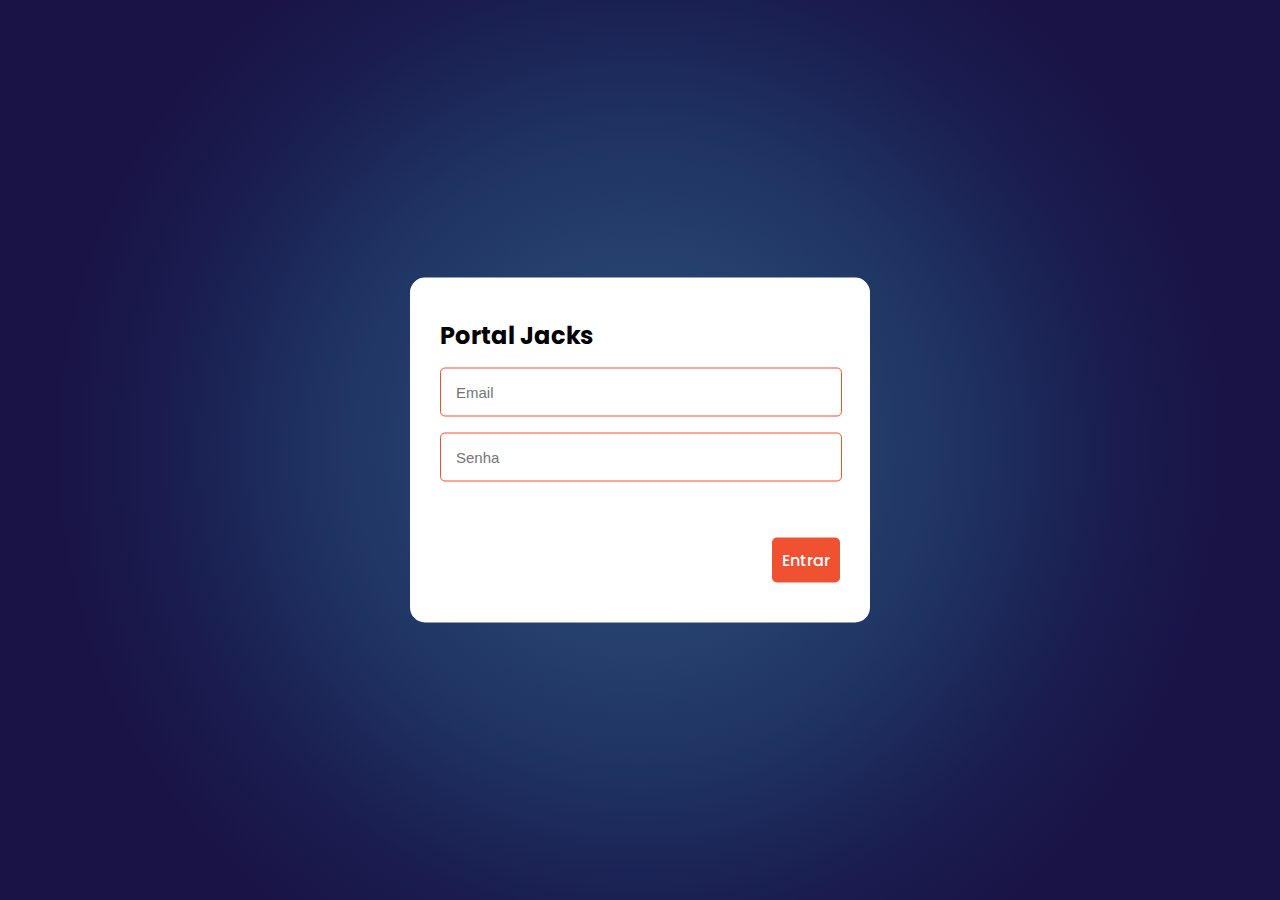
<file: index.html>
<!DOCTYPE html>
<html lang="pt-br">
  <head>
    <meta charset="UTF-8" />
    <meta http-equiv="X-UA-Compatible" content="IE=edge" />
    <meta name="viewport" content="width=device-width, initial-scale=1.0" />
    <link rel="preconnect" href="https://fonts.googleapis.com">
<link rel="preconnect" href="https://fonts.gstatic.com" crossorigin>
<link href="https://fonts.googleapis.com/css2?family=Poppins:ital,wght@0,400;0,500;0,600;0,700;1,300&display=swap" rel="stylesheet">
    <link rel="stylesheet" href="assets/css/style.css" />
    <title>Jacks - Gestão Simplificada</title>
  </head>
  <body>
    <main>
      <div class="login-area"><h1>Portal Jacks</h1>
      <form>
        <input id="login-user" type="text" placeholder="Email"/>
        <br/>
        <input id="login-pass" type="password" placeholder="Senha"/>
        <br/>
        <button class="submit"> <a href="/dashboard.html">Entrar</a></button>
      </form>
      </div>
    </main>
  </body>
</html>
</file>
<file: assets/css/style.css>
* , a{
  margin: 0px;
  padding: 0;
  text-decoration: none;
}
body {
  height: 100vh;
  width: 100vh;
   /* background-color: rgb(26, 40, 89); */
   /* background: radial-gradient(#1f3463, #1a1346); */
   background: radial-gradient(circle at center, #284370 20%, #1f3463 40%, #1a1d50 60%, #1a1346 75%);
   font-family: 'Poppins' ,'Roboto','Helvetica Neue Light','Helvetica Neue',Helvetica,Arial,'Lucida Grande',sans-serif;
}

.login-area{
  background-color: #fff;
  position: absolute;
  left: 50%;
  top: 50%;
  transform: translate(-50% , -50%);
  padding: 40px 30px 40px 30px;
  border-radius:15px;
  width: 400px;
}
.login-area h1{
  font-size: 24px;
  margin-bottom: 15px;
}

.login-area input{
  margin-bottom: 16px;
  width: calc(100% - 30px);
  padding: 15px;
  font-size: 15px;
  border: 1px solid #f05131;
  border-radius: 5px;
  outline: none;
}

.login-area .submit{
  background-color: #f05131;
  color: #fff;
  margin-top: 40px;
  padding: 10px;
  border: none;
  border-radius: 5px;
  font-size: 16px;
  font-family: 'Poppins';
  font-weight: 500;
  float:right;
}
.login-area .submit a{
  color: #fff;
  text-decoration: none;
}
.login-area button:hover{
 background-color: #f05f40;
}
</file>
